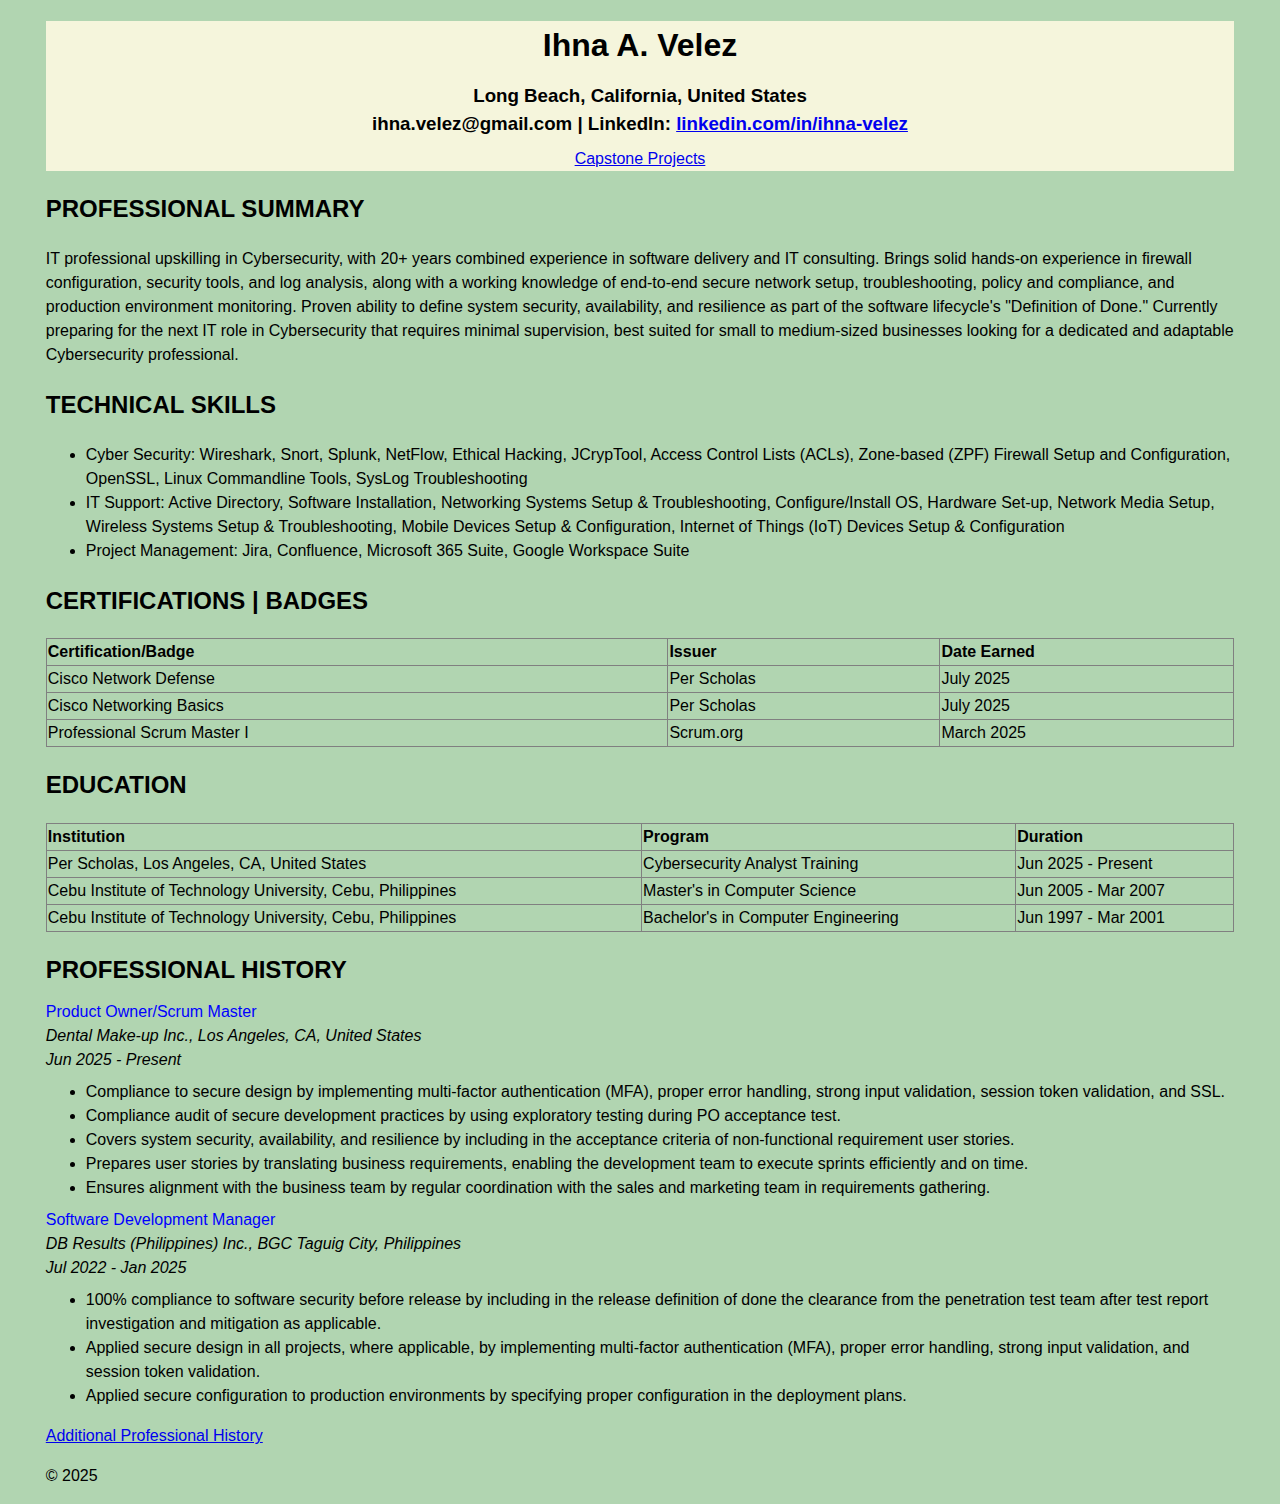
<file: index.html>
<!DOCTYPE html>
<html lang="en">
<head>
    <meta charset="UTF-8">
    <meta name="viewport" content="width=device-width, initial-scale=1.0">
    <title>Profile: Ihna Velez</title>
    <link href="./styles.css" rel="stylesheet" />
</head>
<body>

    <section style="background:beige; text-align: center;">
        <h1> Ihna A. Velez </h1>
        <h3 style="line-height: 0.5"> Long Beach, California, United States</h3>
        <h3 style="line-height: 0.5"> ihna.velez@gmail.com | LinkedIn: <a href="https://www.linkedin.com/in/ihna-velez/">linkedin.com/in/ihna-velez</a> </h3>
        <a href="./Capstone Projects/projects.html"> Capstone Projects </a>
    </section>
    <h2> PROFESSIONAL SUMMARY </h2>
    <p>
        IT professional upskilling in Cybersecurity, with 20+ years combined experience in software delivery and IT consulting. Brings solid hands-on experience in firewall configuration, security tools, and log analysis, along with a working knowledge of end-to-end secure network setup, troubleshooting, policy and compliance, and production environment monitoring. Proven ability to define system security, availability, and resilience as part of the software lifecycle's "Definition of Done." Currently preparing for the next IT role in Cybersecurity that requires minimal supervision, best suited for small to medium-sized businesses looking for a dedicated and adaptable Cybersecurity professional.
    </p>
    
    <h2>TECHNICAL SKILLS</h2>
    <ul>
        <li>Cyber Security: Wireshark, Snort, Splunk, NetFlow, Ethical Hacking, JCrypTool, Access Control Lists (ACLs), Zone-based (ZPF) Firewall Setup and Configuration, OpenSSL, Linux Commandline Tools, SysLog Troubleshooting
        </li>
        <li>IT Support: Active Directory, Software Installation, Networking Systems Setup & Troubleshooting, Configure/Install OS, Hardware Set-up, Network Media Setup, Wireless Systems Setup & Troubleshooting, Mobile Devices Setup & Configuration, Internet of Things (IoT) Devices Setup & Configuration
        </li>
        <li>Project Management: Jira, Confluence, Microsoft 365 Suite, Google Workspace Suite
        </li>   
    </ul>
    <h2>CERTIFICATIONS | BADGES</h2> 
    <table border="1" style="width:100%; text-align:left; border-collapse:collapse;">
        <thead>
            <tr>
                <th>Certification/Badge</th>
                <th>Issuer</th>
                <th>Date Earned</th>
            </tr>
        </thead>
        <tbody>
            <tr>
                <td>Cisco Network Defense</td>
                <td>Per Scholas</td>
                <td>July 2025</td>
            </tr>
            <tr>
                <td>Cisco Networking Basics</td>
                <td>Per Scholas</td>
                <td>July 2025</td>
            </tr>
            <tr>
                <td>Professional Scrum Master I</td>
                <td>Scrum.org</td>
                <td>March 2025</td>
            </tr>
        </tbody>
    </table>
    
    <h2>EDUCATION</h2>
    <table border="1" style="width:100%; text-align:left; border-collapse:collapse;">
        <thead>
            <tr>
                <th>Institution</th>
                <th>Program</th>
                <th>Duration</th>
            </tr>
        </thead>
        <tbody>
            <tr>
                <td>Per Scholas, Los Angeles, CA, United States</td>
                <td>Cybersecurity Analyst Training</td>
                <td>Jun 2025 - Present</td>
            </tr>
            <tr>
                <td>Cebu Institute of Technology University, Cebu, Philippines</td>
                <td>Master's in Computer Science</td>
                <td>Jun 2005 - Mar 2007</td>
            </tr>
            <tr>
                <td>Cebu Institute of Technology University, Cebu, Philippines</td>
                <td>Bachelor's in Computer Engineering</td>
                <td>Jun 1997 - Mar 2001</td>
            </tr>
        </tbody>
    </table>
    
    <h2>PROFESSIONAL HISTORY</h2> 
    <p class="subtitle">Product Owner/Scrum Master</p>
    <p class="subtitle2">Dental Make-up Inc., Los Angeles, CA, United States</p>
    <p class="subtitle2"> Jun 2025 - Present</p>
    <ul> 
        <li>Compliance to secure design by implementing multi-factor authentication (MFA), proper error handling, strong input validation, session token validation, and SSL.
        </li>
        <li> Compliance audit of secure development practices by using exploratory testing during PO acceptance test.
        </li>
        <li> Covers system security, availability, and resilience by including in the acceptance criteria of non-functional requirement user stories.
        </li>
        <li> Prepares user stories by translating business requirements, enabling the development team to execute sprints efficiently and on time.
        </li>
        <li> Ensures alignment with the business team by regular coordination with the sales and marketing team in requirements gathering.
        </li>
    </ul>
    
    <p class="subtitle">Software Development Manager</p>					                                                         
    <p class="subtitle2">DB Results (Philippines) Inc., BGC Taguig City, Philippines</p>
    <p class="subtitle2" > Jul 2022 - Jan 2025</p> 
    <ul> 
        <li>100% compliance to software security before release by including in the release definition of done the clearance from the penetration test team after test report investigation and mitigation as applicable.
        </li>
        <li> Applied secure design in all projects, where applicable, by implementing multi-factor authentication (MFA), proper error handling, strong input validation, and session token validation.
        </li>
        <li> Applied secure configuration to production environments by specifying proper configuration in the deployment plans.
        </li>
    </ul>
    
<section>

<a href="index2.html"> Additional Professional History </a>

<footer>
    <p>© 2025</p>
</footer>
</body>
</file>
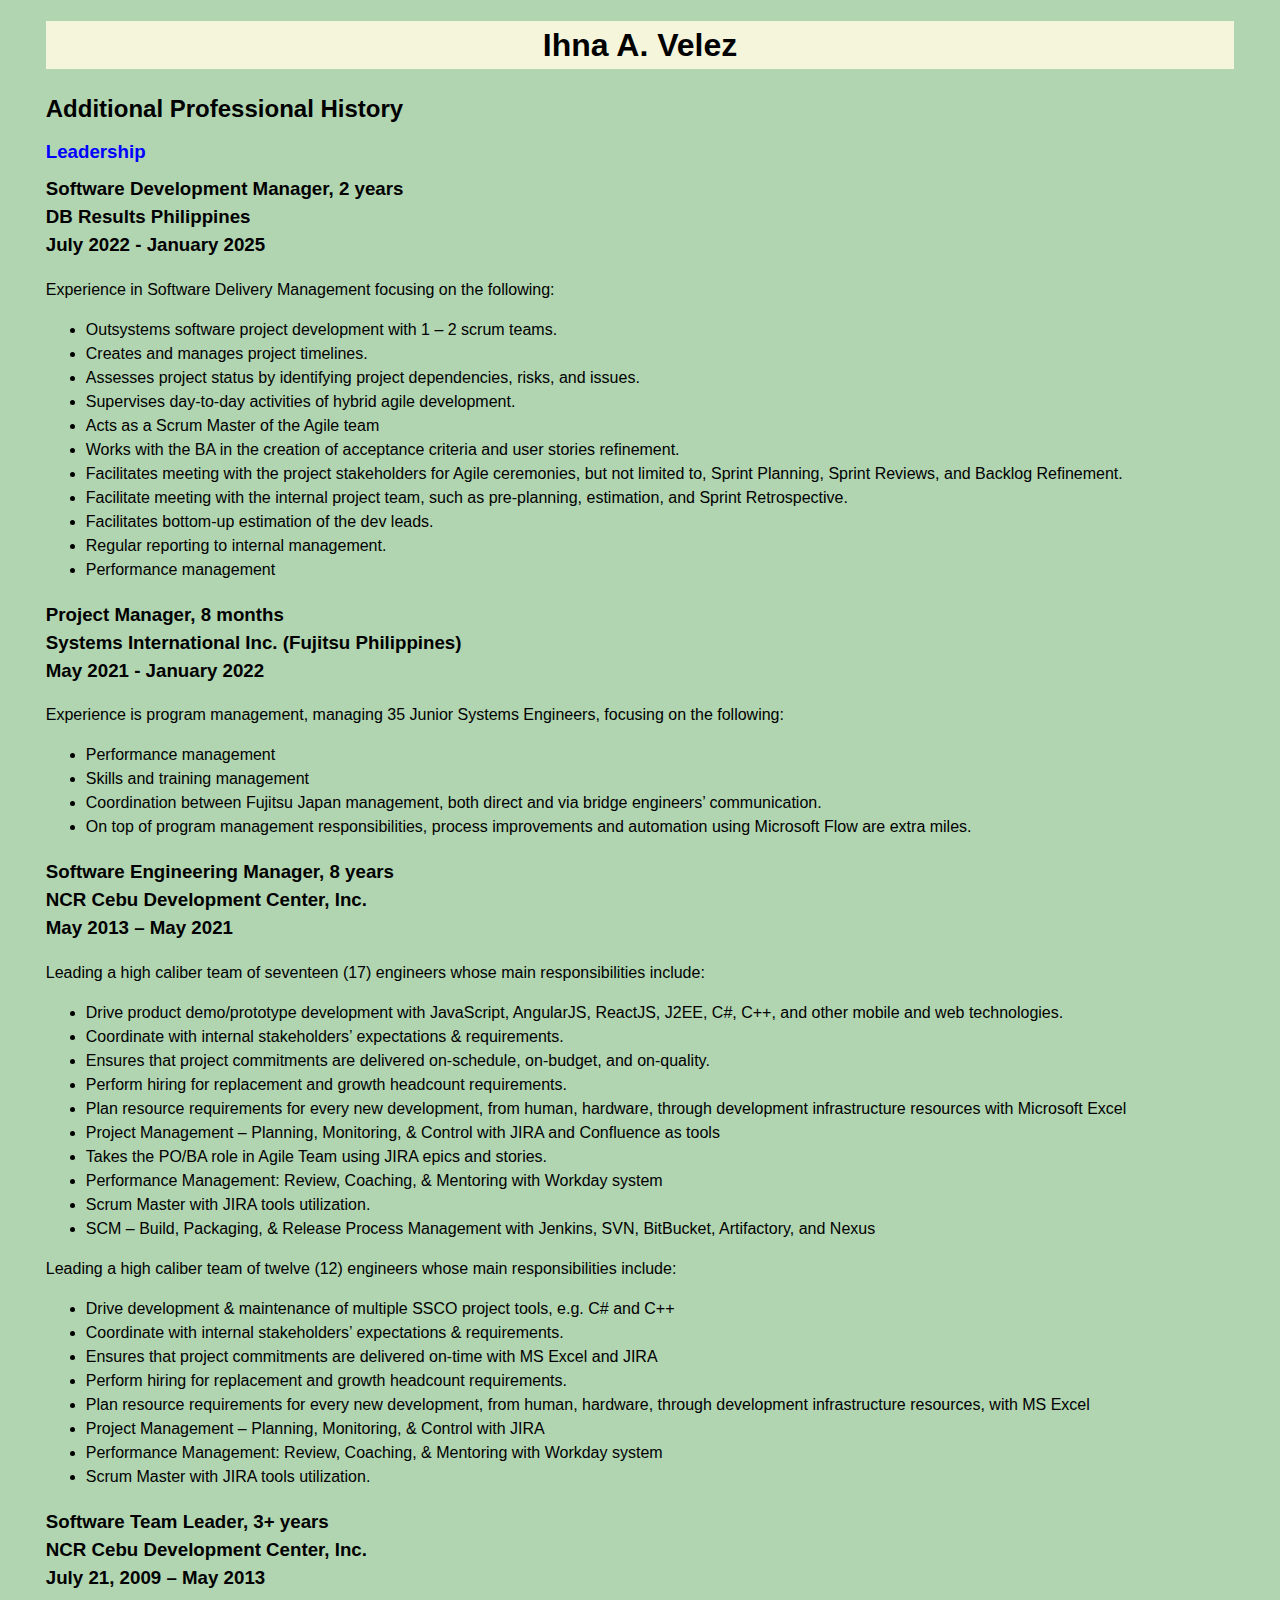
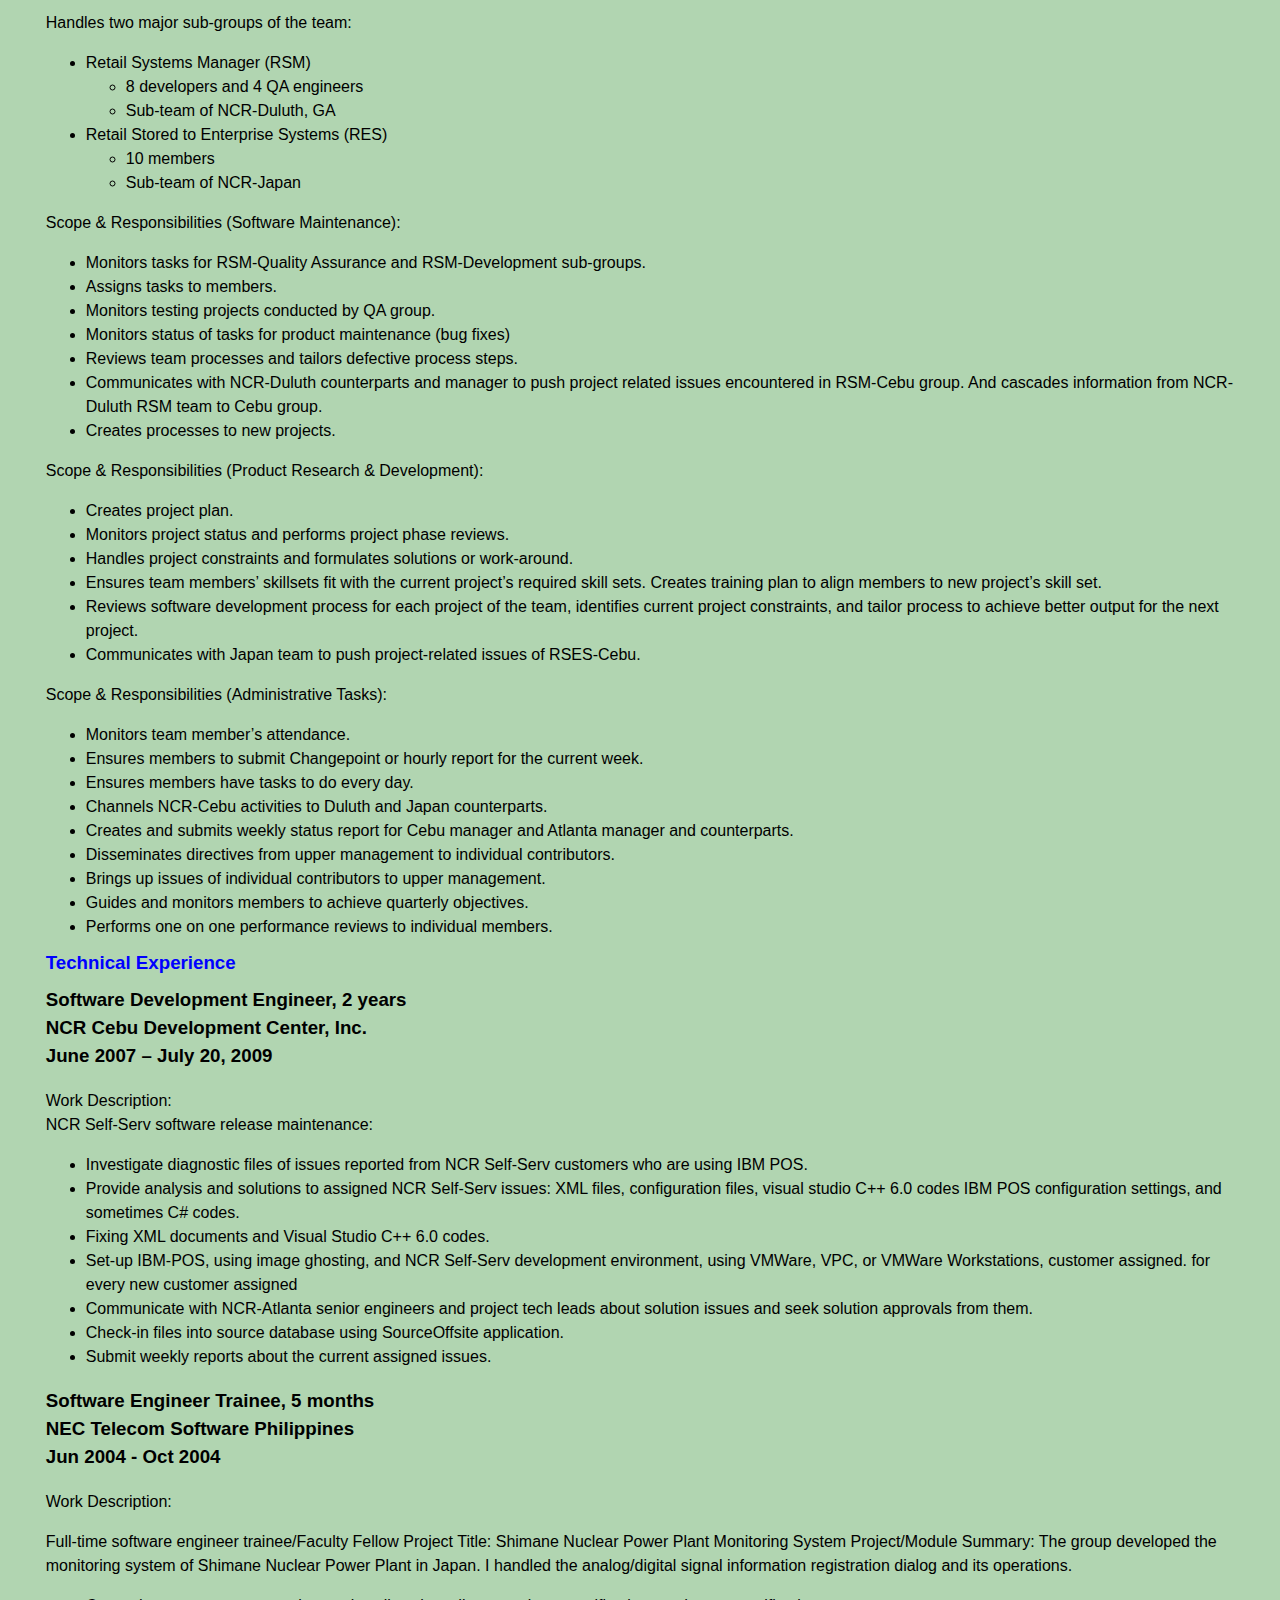
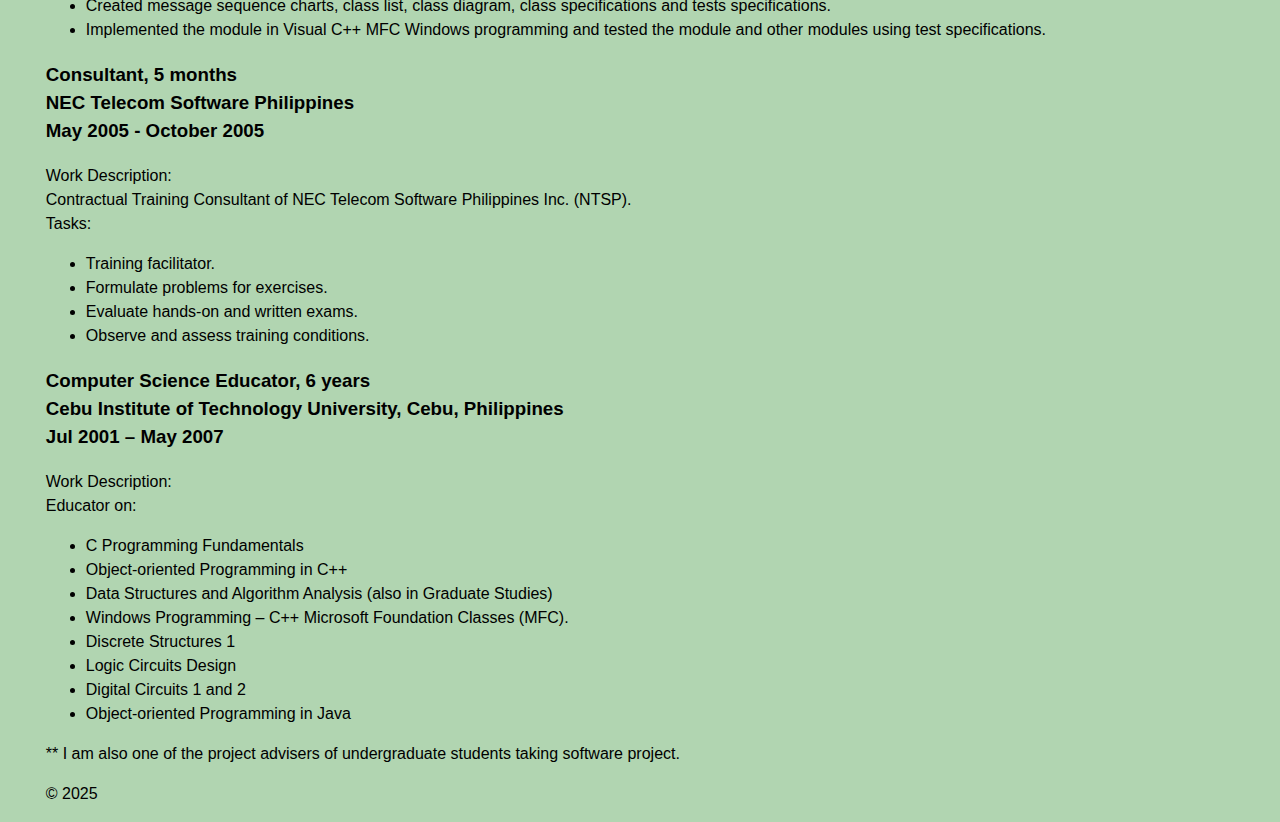
<file: index2.html>
<!DOCTYPE html>
<html lang="en">
<head>
    <meta charset="UTF-8">
    <meta name="viewport" content="width=device-width, initial-scale=1.0">
    <title>Profile: Ihna Velez</title>
    <link href="./styles.css" rel="stylesheet" />
</head>
<body>

    <section style="background:beige; text-align: center;">
        <h1> Ihna A. Velez </h1>
    </section>

<h2>Additional Professional History</h2>

<h3 class="subtitle">Leadership</h3>
<h3>
    Software Development Manager, 2 years <br />
    DB Results Philippines <br />
    July 2022 - January 2025 <br />
</h3>

<p>Experience in Software Delivery Management focusing on the following:</p>
<ul>
    <li>Outsystems software project development with 1 – 2 scrum teams.</li>
    <li>Creates and manages project timelines.</li>
    <li>Assesses project status by identifying project dependencies, risks, and issues.</li>
    <li>Supervises day-to-day activities of hybrid agile development.</li>
    <li>Acts as a Scrum Master of the Agile team</li>
    <li>Works with the BA in the creation of acceptance criteria and user stories refinement.</li>
    <li>Facilitates meeting with the project stakeholders for Agile ceremonies, but not limited to, Sprint Planning, Sprint Reviews, and Backlog Refinement.</li>
    <li>Facilitate meeting with the internal project team, such as pre-planning, estimation, and Sprint Retrospective.</li>
    <li>Facilitates bottom-up estimation of the dev leads.</li>
    <li>Regular reporting to internal management.</li>
    <li>Performance management</li>
</ul>
</section>
<h3>
    Project Manager, 8 months <br />
    Systems International Inc. (Fujitsu Philippines) <br />
    May 2021 - January 2022 <br />
</h3>
<p>Experience is program management, managing 35 Junior Systems Engineers, focusing on the following:</p>
<ul>
    <li>Performance management</li>
    <li>Skills and training management</li>
    <li>Coordination between Fujitsu Japan management, both direct and via bridge engineers’ communication.</li>
    <li>On top of program management responsibilities, process improvements and automation using Microsoft Flow are extra miles.</li>
</ul>

<h3>
    Software Engineering Manager, 8 years<br />
    NCR Cebu Development Center, Inc.<br />
    May 2013 – May 2021<br />
</h3>
<p>Leading a high caliber team of seventeen (17) engineers whose main responsibilities include:</p>

<ul>
    <li>Drive product demo/prototype development with JavaScript, AngularJS, ReactJS, J2EE, C#, C++, and other mobile and web technologies.</li>
    <li>Coordinate with internal stakeholders’ expectations & requirements.</li>
    <li>Ensures that project commitments are delivered on-schedule, on-budget, and on-quality. </li>
    <li>Perform hiring for replacement and growth headcount requirements.</li>
    <li>Plan resource requirements for every new development, from human, hardware, through development infrastructure resources with Microsoft Excel</li>
    <li>Project Management – Planning, Monitoring, & Control with JIRA and Confluence as tools</li>
    <li>Takes the PO/BA role in Agile Team using JIRA epics and stories.</li>
    <li>Performance Management: Review, Coaching, & Mentoring with Workday system</li>
    <li>Scrum Master with JIRA tools utilization.</li>
    <li>SCM – Build, Packaging, & Release Process Management with Jenkins, SVN, BitBucket, Artifactory, and Nexus</li>

</ul>
<p>Leading a high caliber team of twelve (12) engineers whose main responsibilities include:</p>

<ul>
    <li>Drive development & maintenance of multiple SSCO project tools, e.g. C# and C++</li>
    <li>Coordinate with internal stakeholders’ expectations & requirements.</li>
    <li>Ensures that project commitments are delivered on-time with MS Excel and JIRA</li>
    <li>Perform hiring for replacement and growth headcount requirements.</li>
    <li>Plan resource requirements for every new development, from human, hardware, through development infrastructure resources, with MS Excel</li>
    <li>Project Management – Planning, Monitoring, & Control with JIRA</li>
    <li>Performance Management: Review, Coaching, & Mentoring with Workday system</li>
    <li>Scrum Master with JIRA tools utilization.</li>
</ul>

<h3>
    Software Team Leader, 3+ years<br />
    NCR Cebu Development Center, Inc.<br />
    July 21, 2009 – May 2013
</h3>
<p>Handles two major sub-groups of the team: </p>
<ul>
    <li>Retail Systems Manager (RSM)</li>
    <ul>
        <li>8 developers and 4 QA engineers</li>
        <li>Sub-team of NCR-Duluth, GA</li>
    </ul>
    <li>Retail Stored to Enterprise Systems (RES)</li>
    <ul>
        <li>10 members</li>
        <li>Sub-team of NCR-Japan</li>
    </ul>
</ul>

<p>Scope & Responsibilities (Software Maintenance):</p>
<ul>
    <li>Monitors tasks for RSM-Quality Assurance and RSM-Development sub-groups.</li>
    <li>Assigns tasks to members.</li>
    <li>Monitors testing projects conducted by QA group.</li>
    <li>Monitors status of tasks for product maintenance (bug fixes)</li>
    <li>Reviews team processes and tailors defective process steps.</li>
    <li>Communicates with NCR-Duluth counterparts and manager to push project related issues encountered in RSM-Cebu group. And cascades information from NCR-Duluth RSM team to Cebu group. </li>
    <li>Creates processes to new projects.</li>

</ul>

<p>Scope & Responsibilities (Product Research & Development):</p>
<ul>
    <li>Creates project plan.</li>
    <li>Monitors project status and performs project phase reviews.</li>
    <li>Handles project constraints and formulates solutions or work-around.</li>
    <li>Ensures team members’ skillsets fit with the current project’s required skill sets. Creates training plan to align members to new project’s skill set.</li>
    <li>Reviews software development process for each project of the team, identifies current project constraints, and tailor process to achieve better output for the next project.    </li>
    <li>Communicates with Japan team to push project-related issues of RSES-Cebu.</li>

</ul>

<p>Scope & Responsibilities (Administrative Tasks):</p>
<ul>
    <li>Monitors team member’s attendance.</li>
    <li>Ensures members to submit Changepoint or hourly report for the current week.</li>
    <li>Ensures members have tasks to do every day.</li>
    <li>Channels NCR-Cebu activities to Duluth and Japan counterparts.</li>
    <li>Creates and submits weekly status report for Cebu manager and Atlanta manager and counterparts.</li>
    <li>Disseminates directives from upper management to individual contributors.</li>
    <li>Brings up issues of individual contributors to upper management.</li>
    <li>Guides and monitors members to achieve quarterly objectives.</li>
    <li>Performs one on one performance reviews to individual members.</li>
</ul>

<section>
<h3 class="subtitle">Technical Experience</h3>

<h3>
    Software Development Engineer, 2 years <br />
    NCR Cebu Development Center, Inc.<br />
    June 2007 – July 20, 2009
</h3>
<p>Work Description: <br />

NCR Self-Serv software release maintenance:</p>
<ul>
    <li>Investigate diagnostic files of issues reported from NCR Self-Serv customers who are using IBM POS.</li>
    <li>Provide analysis and solutions to assigned NCR Self-Serv issues: XML files, configuration files, visual studio C++ 6.0 codes IBM POS configuration settings, and sometimes C# codes.</li>
    <li>Fixing XML documents and Visual Studio C++ 6.0 codes.</li>
    <li>Set-up IBM-POS, using image ghosting, and NCR Self-Serv development environment, using VMWare, VPC, or VMWare Workstations, customer assigned. for every new customer assigned
    </li>
    <li>Communicate with NCR-Atlanta senior engineers and project tech leads about solution issues and seek solution approvals from them.</li>
    <li>Check-in files into source database using SourceOffsite application.</li>
    <li>Submit weekly reports about the current assigned issues.</li>
</ul>

<h3>
    Software Engineer Trainee, 5 months <br />
    NEC Telecom Software Philippines <br />
    Jun 2004 - Oct 2004 
</h3>

<p>Work Description:</p>
<p>
Full-time software engineer trainee/Faculty Fellow
Project Title: Shimane Nuclear Power Plant Monitoring System

Project/Module Summary:
The group developed the monitoring system of Shimane Nuclear Power Plant in Japan.  I handled the analog/digital signal information registration dialog and its operations.
</p>
<ul>
    <li>Created message sequence charts, class list, class diagram, class specifications and tests specifications.</li>
    <li>Implemented the module in Visual C++ MFC Windows programming and tested the module and other modules using test specifications.</li>
</ul>


<h3>
    Consultant, 5 months <br />
    NEC Telecom Software Philippines <br />
    May 2005 - October 2005 
</h3>
<p>Work Description:<br />
Contractual Training Consultant of NEC Telecom Software Philippines Inc. (NTSP). <br />
Tasks:</p>
<ul>
    <li>Training facilitator.</li>
    <li>Formulate problems for exercises.</li>
    <li>Evaluate hands-on and written exams.</li>
    <li>Observe and assess training conditions.</li>
</ul>

<h3>
    Computer Science Educator, 6 years <br />
    Cebu Institute of Technology University, Cebu, Philippines <br />
    Jul 2001 – May 2007 
</h3>
<p>
Work Description: <br />
Educator on:</p>
<ul>
    <li>C Programming Fundamentals</li>
    <li>Object-oriented Programming in C++</li>
    <li>Data Structures and Algorithm Analysis (also in Graduate Studies)</li>
    <li>Windows Programming – C++ Microsoft Foundation Classes (MFC).</li>
    <li>Discrete Structures 1</li>
    <li>Logic Circuits Design</li>
    <li>Digital Circuits 1 and 2</li>
    <li>Object-oriented Programming in Java</li>

</ul>
<p>** I am also one of the project advisers of undergraduate students taking software project.</p>

</section>


<footer>
    <p>© 2025</p>
</footer>
</body>
</file>
<file: styles.css>
html{
    background: rgb(177, 213, 177);
    margin-left: 1cm;
    margin-right: 1cm;
}

.subtitle{
    color: blue;
    line-height: 0.5;
}

.subtitle2{
    font-style: italic;
    line-height: 0.5;
}

body{
    font-family: Arial, sans-serif;
    font-size: 16px;
    line-height: 1.5;
}
</file>
